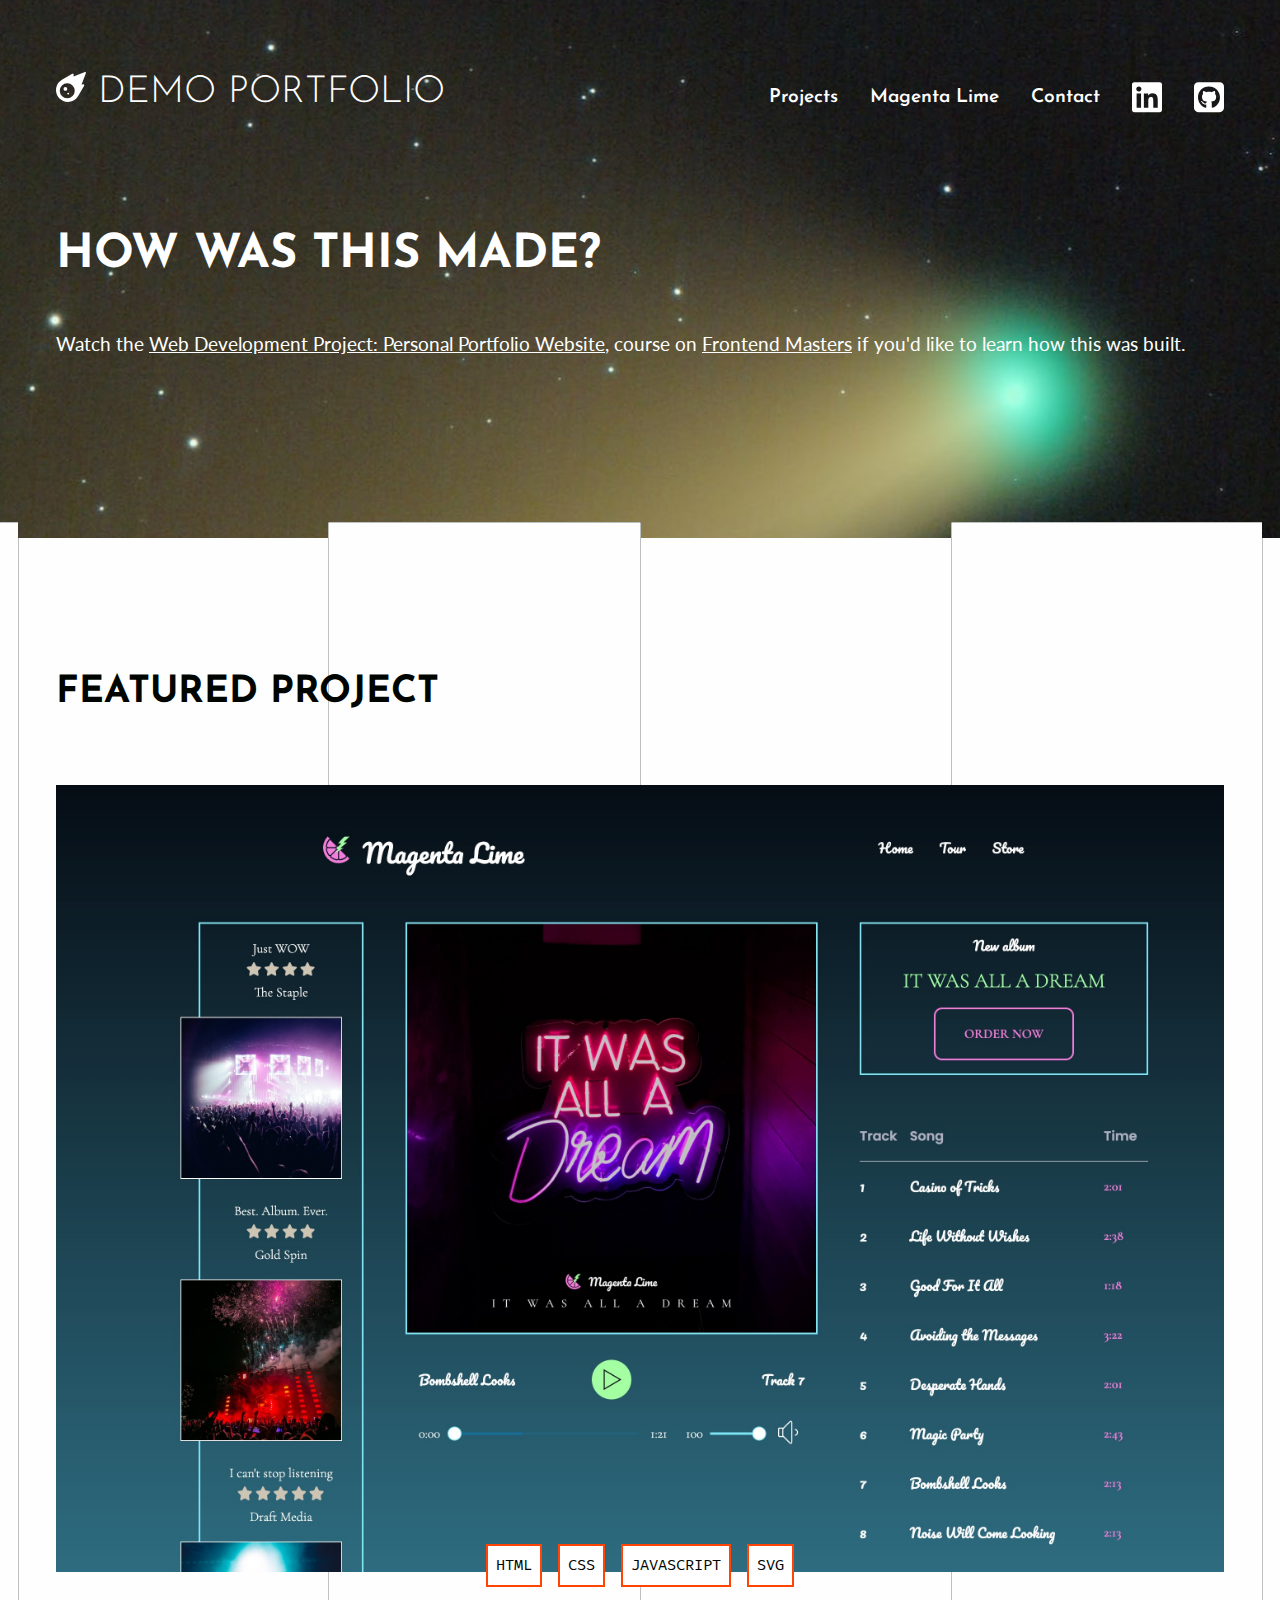
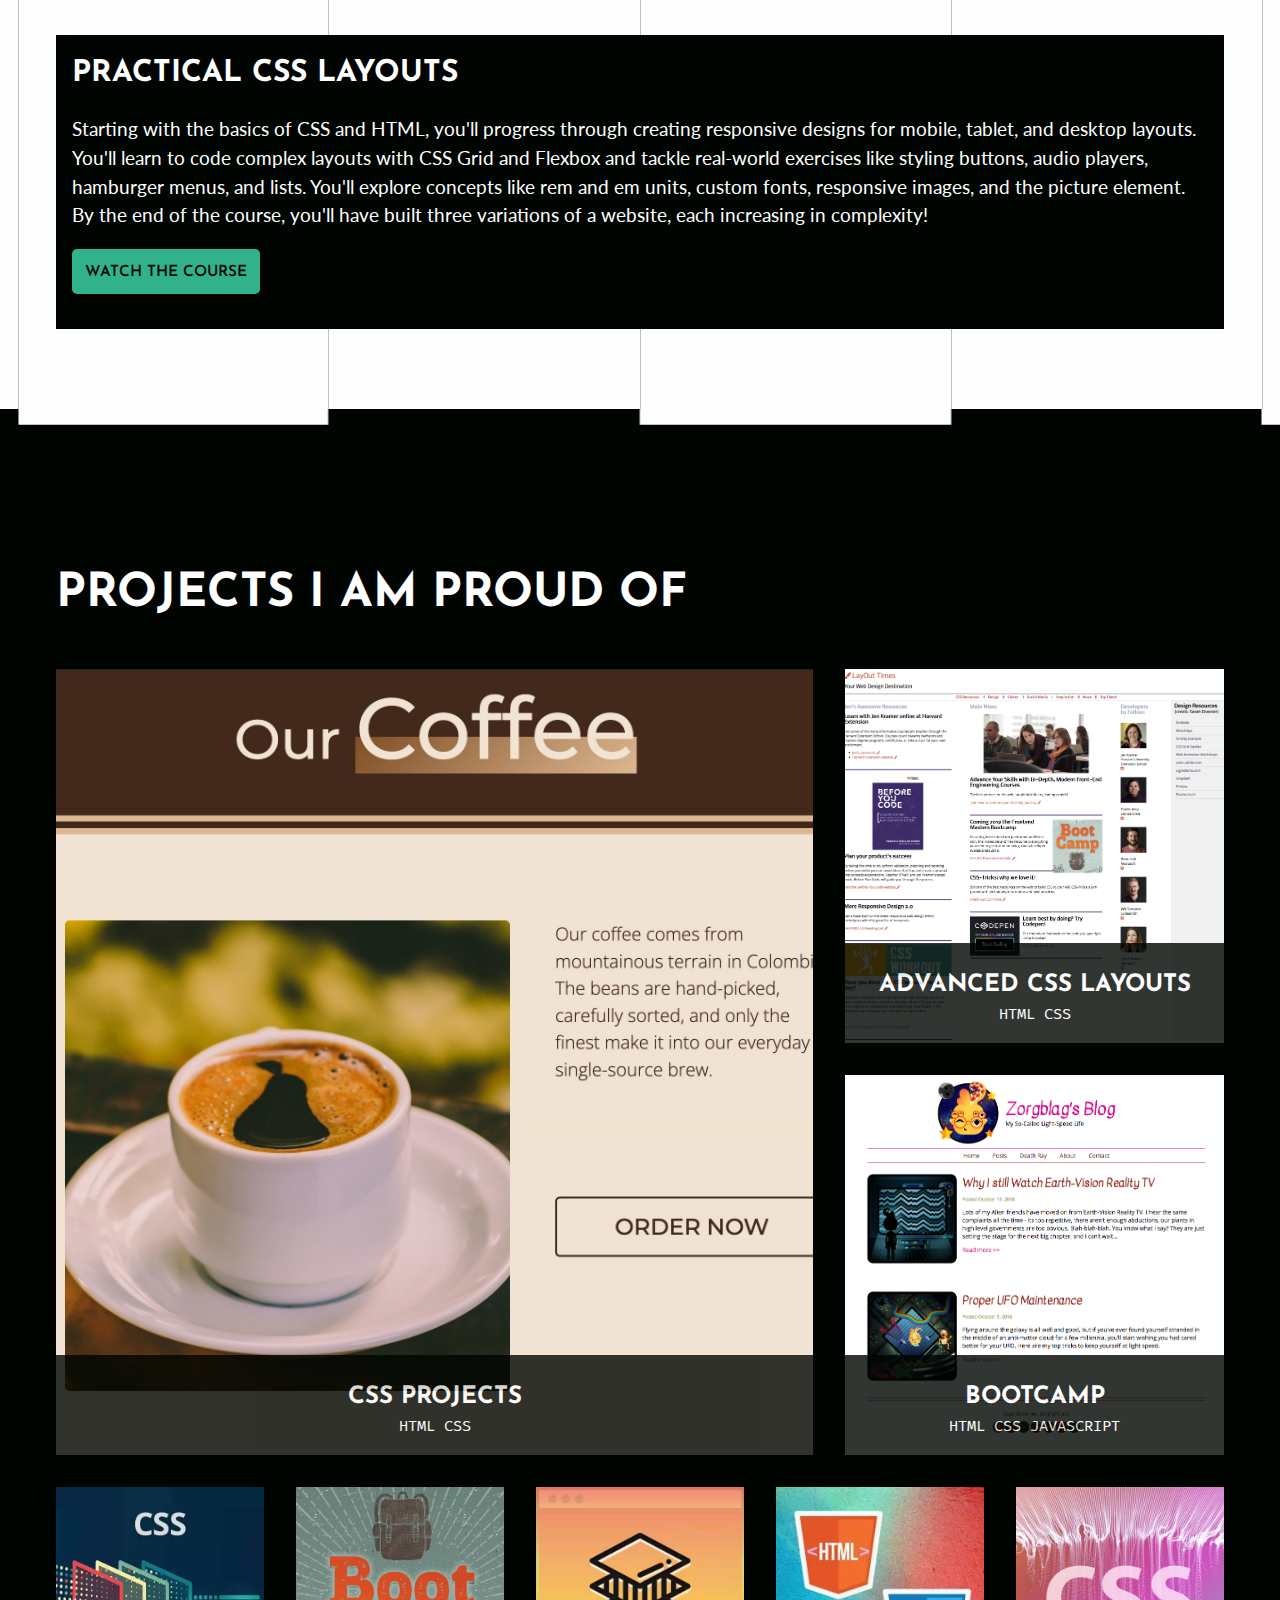
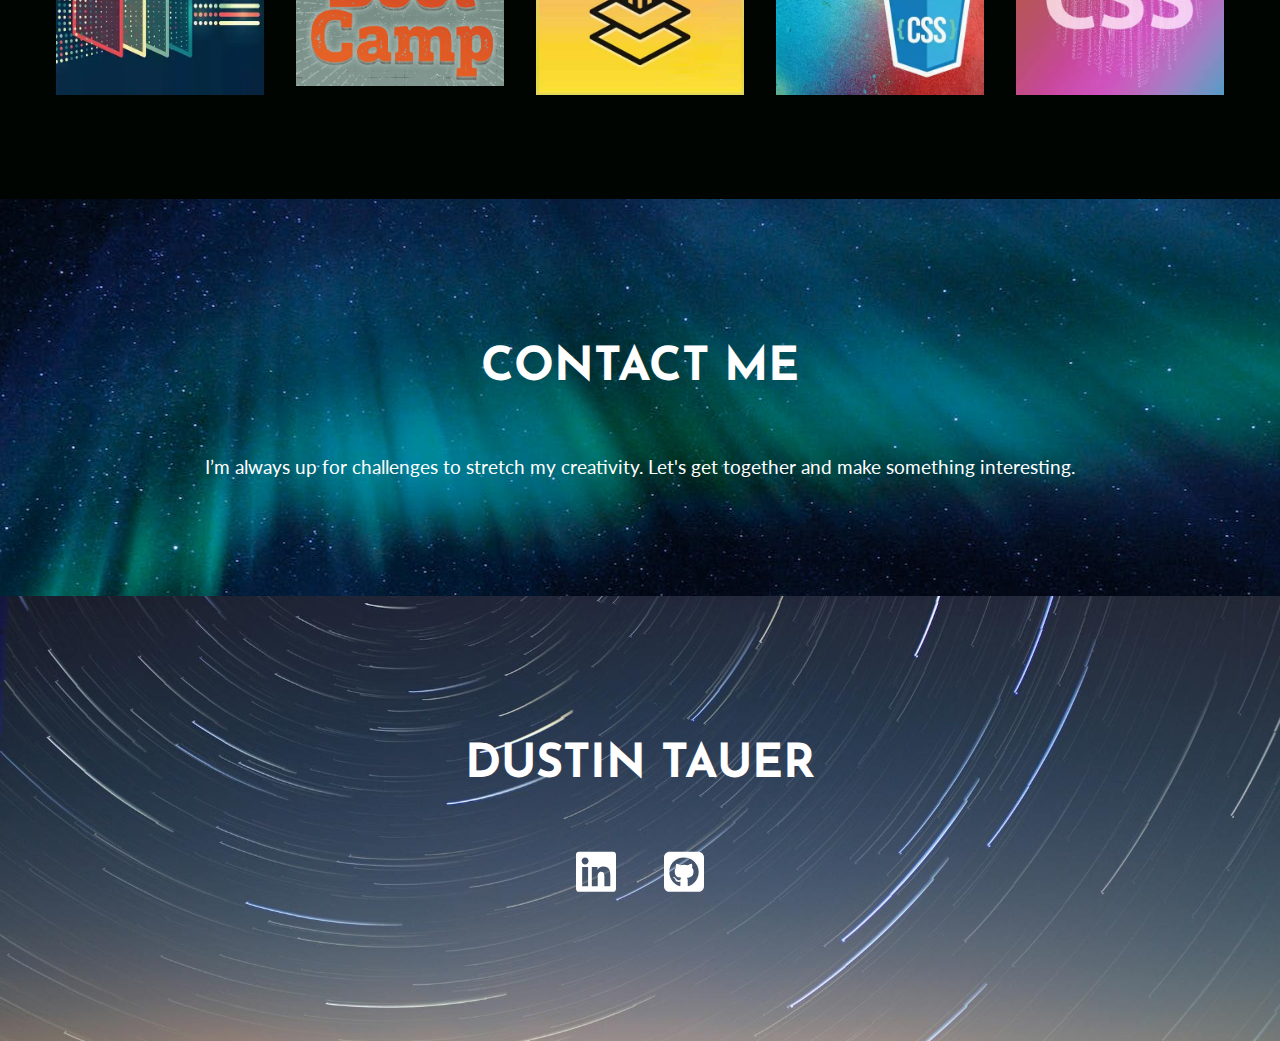
<file: index.html>
<!DOCTYPE html>
<html lang="en">
<head>
	<meta charset="UTF-8">
	<meta name="viewport" content="width=device-width, initial-scale=1.0">
	<title>Demo Portfolio Website</title>
	<link rel="preconnect" href="https://fonts.googleapis.com">
	<link rel="preconnect" href="https://fonts.gstatic.com" crossorigin>
	<link href="https://fonts.googleapis.com/css2?family=Fira+Mono&family=Josefin+Sans:wght@300;600&family=Lato:wght@400;700&display=swap" rel="stylesheet">
	<link href="css/style.css" rel="stylesheet">
</head>

<body>
	<section class="intro">
		<div class="container">
			<header>
				<h1>
					<a href="index.html" aria-label="Click for home.">
						<svg xmlns="http://www.w3.org/2000/svg" viewBox="0 0 512 512" aria-hidden="true">
							<path d="M493.7 .9L299.4 75.6l2.3-29.3c1-12.8-12.8-21.5-24-15.1L101.3 133.4C38.6 169.7 0 236.6 0 309C0 421.1 90.9 512 203 512c72.4 0 139.4-38.6 175.7-101.3L480.8 234.3c6.5-11.1-2.2-25-15.1-24l-29.3 2.3L511.1 18.3c.6-1.5 .9-3.2 .9-4.8C512 6 506 0 498.5 0c-1.7 0-3.3 .3-4.8 .9zM192 192a128 128 0 1 1 0 256 128 128 0 1 1 0-256zm0 96a32 32 0 1 0 -64 0 32 32 0 1 0 64 0zm16 96a16 16 0 1 0 0-32 16 16 0 1 0 0 32z" />
						</svg>
						Demo Portfolio
					</a>
				</h1>
				<button type="button" tabindex="-1" hidden></button>
				<nav>
					<ul class="menu">
						<li><a href="index.html#projects">Projects</a></li>
						<li><a href="lime.html">Magenta Lime</a></li>
						<li><a href="index.html#contact">Contact</a></li>
						<li>
							<a href="https://www.linkedin.com/in/dtauer/" target="_blank" aria-label="LinkedIn.">
								<svg xmlns="http://www.w3.org/2000/svg" viewBox="0 0 448 512" aria-hidden="true">
									<path d="M416 32H31.9C14.3 32 0 46.5 0 64.3v383.4C0 465.5 14.3 480 31.9 480H416c17.6 0 32-14.5 32-32.3V64.3c0-17.8-14.4-32.3-32-32.3zM135.4 416H69V202.2h66.5V416zm-33.2-243c-21.3 0-38.5-17.3-38.5-38.5S80.9 96 102.2 96c21.2 0 38.5 17.3 38.5 38.5 0 21.3-17.2 38.5-38.5 38.5zm282.1 243h-66.4V312c0-24.8-.5-56.7-34.5-56.7-34.6 0-39.9 27-39.9 54.9V416h-66.4V202.2h63.7v29.2h.9c8.9-16.8 30.6-34.5 62.9-34.5 67.2 0 79.7 44.3 79.7 101.9V416z" />
								</svg>
							</a>
						</li>
						<li>
							<a href="https://www.github.com/dtauer" target="_blank" aria-label="Github">
								<svg xmlns="http://www.w3.org/2000/svg" viewBox="0 0 448 512" aria-hidden="true">
									<path d="M448 96c0-35.3-28.7-64-64-64H64C28.7 32 0 60.7 0 96V416c0 35.3 28.7 64 64 64H384c35.3 0 64-28.7 64-64V96zM265.8 407.7c0-1.8 0-6 .1-11.6c.1-11.4 .1-28.8 .1-43.7c0-15.6-5.2-25.5-11.3-30.7c37-4.1 76-9.2 76-73.1c0-18.2-6.5-27.3-17.1-39c1.7-4.3 7.4-22-1.7-45c-13.9-4.3-45.7 17.9-45.7 17.9c-13.2-3.7-27.5-5.6-41.6-5.6s-28.4 1.9-41.6 5.6c0 0-31.8-22.2-45.7-17.9c-9.1 22.9-3.5 40.6-1.7 45c-10.6 11.7-15.6 20.8-15.6 39c0 63.6 37.3 69 74.3 73.1c-4.8 4.3-9.1 11.7-10.6 22.3c-9.5 4.3-33.8 11.7-48.3-13.9c-9.1-15.8-25.5-17.1-25.5-17.1c-16.2-.2-1.1 10.2-1.1 10.2c10.8 5 18.4 24.2 18.4 24.2c9.7 29.7 56.1 19.7 56.1 19.7c0 9 .1 21.7 .1 30.6c0 4.8 .1 8.6 .1 10c0 4.3-3 9.5-11.5 8C106 393.6 59.8 330.8 59.8 257.4c0-91.8 70.2-161.5 162-161.5s166.2 69.7 166.2 161.5c.1 73.4-44.7 136.3-110.7 158.3c-8.4 1.5-11.5-3.7-11.5-8zm-90.5-54.8c-.2-1.5 1.1-2.8 3-3.2c1.9-.2 3.7 .6 3.9 1.9c.3 1.3-1 2.6-3 3c-1.9 .4-3.7-.4-3.9-1.7zm-9.1 3.2c-2.2 .2-3.7-.9-3.7-2.4c0-1.3 1.5-2.4 3.5-2.4c1.9-.2 3.7 .9 3.7 2.4c0 1.3-1.5 2.4-3.5 2.4zm-14.3-2.2c-1.9-.4-3.2-1.9-2.8-3.2s2.4-1.9 4.1-1.5c2 .6 3.3 2.1 2.8 3.4c-.4 1.3-2.4 1.9-4.1 1.3zm-12.5-7.3c-1.5-1.3-1.9-3.2-.9-4.1c.9-1.1 2.8-.9 4.3 .6c1.3 1.3 1.8 3.3 .9 4.1c-.9 1.1-2.8 .9-4.3-.6zm-8.5-10c-1.1-1.5-1.1-3.2 0-3.9c1.1-.9 2.8-.2 3.7 1.3c1.1 1.5 1.1 3.3 0 4.1c-.9 .6-2.6 0-3.7-1.5zm-6.3-8.8c-1.1-1.3-1.3-2.8-.4-3.5c.9-.9 2.4-.4 3.5 .6c1.1 1.3 1.3 2.8 .4 3.5c-.9 .9-2.4 .4-3.5-.6zm-6-6.4c-1.3-.6-1.9-1.7-1.5-2.6c.4-.6 1.5-.9 2.8-.4c1.3 .7 1.9 1.8 1.5 2.6c-.4 .9-1.7 1.1-2.8 .4z" />
								</svg>
							</a>
						</li>
					</ul>
				</nav>
			</header>
			<h2>How was this made?</h2>		
			<p>Watch the  <a href="https://frontendmasters.com/courses/portfolio-website/" target="_blank">Web Development Project: Personal Portfolio Website</a>, course on <a href="https://frontendmasters.com/" target="_blank">Frontend Masters</a> if you'd like to learn how this was built.</p>
		</div>
	</section>
	<section class="section-featured">
		<div class="container">
			<h2>Featured Project</h2>
			<article>
				<h3>Practical CSS Layouts</h3>
				<img src="img/fem-maglime.jpg" alt="Screenshot of the Magenta Lime website, desktop dimension." />
				<ul>
					<li>HTML</li>
					<li>CSS</li>
					<li>JavaScript</li>
					<li>SVG</li>
				</ul>
				<div class="blackbox">
					<p>Starting with the basics of CSS and HTML, you'll progress through creating responsive designs for mobile, tablet, and desktop layouts. You'll learn to code complex layouts with CSS Grid and Flexbox and tackle real-world exercises like styling buttons, audio players, hamburger menus, and lists. You'll explore concepts like rem and em units, custom fonts, responsive images, and the picture element. By the end of the course, you'll have built three variations of a website, each increasing in complexity!</p>
					<p><a href="https://frontendmasters.com/courses/css-layouts/" target="_blank" class="button">Watch the course</a></p>
				</div>
			</article>
		</div>
	</section>
	<section class="section-projects" id="projects">
		<div class="container">
			<h2>Projects I am proud of</h2>
			<div class="topgrid">
				<figure>
					<a href="https://frontendmasters.com/courses/css-projects/" target="_blank"><img src="img/fem-coffee-layout.jpg" alt="CSS Projects" /></a>
					<figcaption>
						<a href="https://frontendmasters.com/courses/css-projects/" target="_blank">
							<h3>CSS Projects</h3>
							<ul>
								<li>HTML</li>
								<li>CSS</li>
							</ul>
						</a>
					</figcaption>
				</figure>
				<figure>
					<a href="https://frontendmasters.com/courses/advanced-css-layouts/" target="_blank"><img src="img/fem-news.png" alt="Advanced CSS Layouts" /></a>
					<figcaption>
						<a href="https://frontendmasters.com/courses/advanced-css-layouts/" target="_blank">
							<h3>Advanced CSS Layouts</h3>
							<ul>
								<li>HTML</li>
								<li>CSS</li>
							</ul>
						</a>
					</figcaption>
				</figure>
				<figure>
					<a href="https://frontendmasters.com/bootcamp" target="_blank"><img src="img/fem-blog.png" alt="Frontend Masters Bootcamp." /></a>
					<figcaption>
						<a href="https://frontendmasters.com/bootcamp" target="_blank">
							<h3>Bootcamp</h3>
							<ul>
								<li>HTML</li>
								<li>CSS</li>
								<li>JavaScript</li>
							</ul>
						</a>
					</figcaption>
				</figure>
			</div>
			<div class="bottomgrid">
				<a href="https://frontendmasters.com/courses/css-projects/" target="_blank"><img src="img/fem-css-projects.webp" alt="CSS Projects."></a>
				<a href="https://frontendmasters.com/bootcamp" target="_blank"><img src="img/fem-bootcamp.png" alt="Frontend Masters Bootcamp."></a>
				<a href="https://frontendmasters.com/courses/advanced-css-layouts/" target="_blank"><img src="img/fem-adv-css.jpg" alt="Advanced CSS Layouts."></a>
				<a href="https://frontendmasters.com/courses/intermediate-html-css/" target="_blank"><img src="img/fem-int-css.webp" alt="Intermediate HTML and CSS."></a>
				<a href="https://frontendmasters.com/courses/css-layouts" target="_blank"><img src="img/fem-layouts.webp" alt="Practical CSS Layouts."></a>
			</div>
		</div>
	</section>
	<section class="section-contact" id="contact">
		<div class="container">
			<h2>Contact Me</h2>
			<p>I’m always up for challenges to stretch my creativity. Let's get together and make something interesting.</p>
		</div>
	</section>
	<footer>
		<div class="container">
			<h2>Dustin Tauer</h2>
			<ul>
				<li>
					<!-- LinkedIn SVG -->
					<a href="https://www.linkedin.com/in/dtauer" target="_blank" aria-label="LinkedIn">
						<svg xmlns="http://www.w3.org/2000/svg" viewBox="0 0 448 512" aria-hidden="true">
							<!--!Font Awesome Free 6.5.1 by @fontawesome - https://fontawesome.com License - https://fontawesome.com/license/free Copyright 2024 Fonticons, Inc.-->
							<path d="M416 32H31.9C14.3 32 0 46.5 0 64.3v383.4C0 465.5 14.3 480 31.9 480H416c17.6 0 32-14.5 32-32.3V64.3c0-17.8-14.4-32.3-32-32.3zM135.4 416H69V202.2h66.5V416zm-33.2-243c-21.3 0-38.5-17.3-38.5-38.5S80.9 96 102.2 96c21.2 0 38.5 17.3 38.5 38.5 0 21.3-17.2 38.5-38.5 38.5zm282.1 243h-66.4V312c0-24.8-.5-56.7-34.5-56.7-34.6 0-39.9 27-39.9 54.9V416h-66.4V202.2h63.7v29.2h.9c8.9-16.8 30.6-34.5 62.9-34.5 67.2 0 79.7 44.3 79.7 101.9V416z" />
						</svg></a>
				</li>
				<li>
					<a href="https://www.github.com/dtauer" target="_blank" aria-label="Github">
						<svg xmlns="http://www.w3.org/2000/svg" viewBox="0 0 448 512" aria-hidden="true">
							<!--!Font Awesome Free 6.5.1 by @fontawesome - https://fontawesome.com License - https://fontawesome.com/license/free Copyright 2024 Fonticons, Inc.-->
							<path d="M448 96c0-35.3-28.7-64-64-64H64C28.7 32 0 60.7 0 96V416c0 35.3 28.7 64 64 64H384c35.3 0 64-28.7 64-64V96zM265.8 407.7c0-1.8 0-6 .1-11.6c.1-11.4 .1-28.8 .1-43.7c0-15.6-5.2-25.5-11.3-30.7c37-4.1 76-9.2 76-73.1c0-18.2-6.5-27.3-17.1-39c1.7-4.3 7.4-22-1.7-45c-13.9-4.3-45.7 17.9-45.7 17.9c-13.2-3.7-27.5-5.6-41.6-5.6s-28.4 1.9-41.6 5.6c0 0-31.8-22.2-45.7-17.9c-9.1 22.9-3.5 40.6-1.7 45c-10.6 11.7-15.6 20.8-15.6 39c0 63.6 37.3 69 74.3 73.1c-4.8 4.3-9.1 11.7-10.6 22.3c-9.5 4.3-33.8 11.7-48.3-13.9c-9.1-15.8-25.5-17.1-25.5-17.1c-16.2-.2-1.1 10.2-1.1 10.2c10.8 5 18.4 24.2 18.4 24.2c9.7 29.7 56.1 19.7 56.1 19.7c0 9 .1 21.7 .1 30.6c0 4.8 .1 8.6 .1 10c0 4.3-3 9.5-11.5 8C106 393.6 59.8 330.8 59.8 257.4c0-91.8 70.2-161.5 162-161.5s166.2 69.7 166.2 161.5c.1 73.4-44.7 136.3-110.7 158.3c-8.4 1.5-11.5-3.7-11.5-8zm-90.5-54.8c-.2-1.5 1.1-2.8 3-3.2c1.9-.2 3.7 .6 3.9 1.9c.3 1.3-1 2.6-3 3c-1.9 .4-3.7-.4-3.9-1.7zm-9.1 3.2c-2.2 .2-3.7-.9-3.7-2.4c0-1.3 1.5-2.4 3.5-2.4c1.9-.2 3.7 .9 3.7 2.4c0 1.3-1.5 2.4-3.5 2.4zm-14.3-2.2c-1.9-.4-3.2-1.9-2.8-3.2s2.4-1.9 4.1-1.5c2 .6 3.3 2.1 2.8 3.4c-.4 1.3-2.4 1.9-4.1 1.3zm-12.5-7.3c-1.5-1.3-1.9-3.2-.9-4.1c.9-1.1 2.8-.9 4.3 .6c1.3 1.3 1.8 3.3 .9 4.1c-.9 1.1-2.8 .9-4.3-.6zm-8.5-10c-1.1-1.5-1.1-3.2 0-3.9c1.1-.9 2.8-.2 3.7 1.3c1.1 1.5 1.1 3.3 0 4.1c-.9 .6-2.6 0-3.7-1.5zm-6.3-8.8c-1.1-1.3-1.3-2.8-.4-3.5c.9-.9 2.4-.4 3.5 .6c1.1 1.3 1.3 2.8 .4 3.5c-.9 .9-2.4 .4-3.5-.6zm-6-6.4c-1.3-.6-1.9-1.7-1.5-2.6c.4-.6 1.5-.9 2.8-.4c1.3 .7 1.9 1.8 1.5 2.6c-.4 .9-1.7 1.1-2.8 .4z" />
						</svg>
					</a>
				</li>
			</ul>
		</div>
	</footer>
</body>

</html>
</file>
<file: css/style.css>
/* copied from our previous work. Do not delete! */
@layer base {
  :root {
    /* colors */
    --black: #000501;
    --tan: #b6b57b;
    --green: #31b28a;
    --lightgreen: #8cdfc5;
    --red: #ff4404;
    --white: #ffffff;

    /* font families */
    --main: "Lato", sans-serif;
    --heading: "Josefin Sans", sans-serif;
    --mono: "Fira mono", monospace;

    /* type scale */
    --base-size: 1.2rem;
    --scale: 1.25;
    --h1: calc(var(--h2) * var(--scale));
    --h2: calc(var(--h3) * var(--scale));
    --h3: calc(var(--h4) * var(--scale));
    --h4: calc(var(--h5) * var(--scale));
    --h5: calc(var(--h6) * var(--scale));
    --h6: var(--base-size);
    --small: calc(var(--base-size) / var(--scale));
  }

  /* border box model: https://css-tricks.com/box-sizing/ */
  html {
    box-sizing: border-box;
  }

  *,
  *::before,
  *::after {
    box-sizing: inherit;
  }

  /* h/t Scott O'Hara https://css-tricks.com/inclusively-hidden/ */
  .sr-only:not(:focus):not(:active) {
    clip: rect(0 0 0 0);
    clip-path: inset(50%);
    height: 1px;
    overflow: hidden;
    position: absolute;
    white-space: nowrap;
    width: 1px;
  }

  body {
    font-family: var(--main);
    line-height: 1.5;
    font-size: var(--base-size);
    margin: 0;
    padding: 0;
  }

  h1,
  h2,
  h3,
  h4,
  h5,
  h6 {
    font-family: var(--heading);
    text-transform: uppercase;
  }

  h1 {
    font-size: var(--h1);
  }

  h2 {
    font-size: var(--h2);
  }

  h3 {
    font-size: var(--h3);
  }

  h4 {
    font-size: var(--h4);
  }

  h5 {
    font-size: var(--h5);
  }

  h6 {
    font-size: var(--h6);
  }

  .mono {
    font-family: var(--mono);
  }

  .colors {
    display: flex;
    /* you could do this with grid as well, but you may need a few more lines of code */
  }

  .colors>* {
    width: 50px;
    height: 50px;
    margin-right: 20px;
    border: 1px solid black;
  }

  .white {
    background-color: var(--white);
  }

  .black {
    background-color: var(--black);
  }

  .tan {
    background-color: var(--tan);
  }

  .green {
    background-color: var(--green);
  }

  .lightgreen {
    background-color: var(--lightgreen);
  }

  .red {
    background-color: var(--red);
  }

  a {
    color: var(--green);
  }

  a:hover {
    text-decoration: none;
  }

  img {
    max-width: 100%;
  }

  figure {
    margin: 0;
    padding: 0;
  }

  .container {
    max-width: 1200px;
    margin: 0 auto;
    padding: 0 1rem;
  }

  .button {
    display: inline-block;
    background-color: var(--green);
    color: var(--black);
    padding: 1rem 0.8rem 0.8rem 0.8rem;
    border-radius: 5px;
    text-decoration: none;
    font-family: var(--heading);
    font-size: var(--small);
    text-transform: uppercase;
    font-weight: 600;
    line-height: 1;
  }

  .button:hover {
    background-color: var(--tan);
  }
}

@layer intro {
  .intro {
    padding: 4rem 0 10rem 0;
    /* jagged white/transparent graphic */
    background-image: url("../img/fem-featured-top.png"),
      /* comet image */
      url("../img/fem-comet.jpg");
    background-repeat: repeat-x, no-repeat;
    background-position: bottom center, 86% 10%;
    color: var(--white);
  }

  .intro a {
    color: var(--white);
  }

  .intro h2 {
    text-transform: uppercase;
  }

  .name {
    font-weight: 700;
  }
}

@layer header {

  /* originally placed so that we could see what we were doing when creating the navbar */
  /* body {
    background-color: black;
  } */
  header {
    display: flex;
    flex-flow: row wrap;
    justify-content: space-between;
    align-items: baseline;
    margin-bottom: 6rem;
  }

  header h1 {
    font-size: var(--h3);
    color: var(--lightgreen);
    font-weight: 300;
    margin: 0;
  }

  .intro header a {
    text-decoration: none;
    color: var(--white);
  }

  .intro header a:hover {
    color: var(--green);
  }

  header svg {
    width: 30px;
    fill: var(--white);
    margin-top: 0.5rem;
  }

  header a:hover svg {
    fill: var(--green);
  }

  nav {
    font-family: var(--heading);
    font-weight: 600;
    margin: 0;
    padding: 0;
  }

  nav ul {
    margin: 0;
    padding: 0;
    list-style-type: none;
    display: flex;
    flex-flow: row wrap;
    justify-content: center;
    align-items: center;
    gap: 2rem;
  }

  .intro nav .button {
    padding: 0.6rem 0.4rem 0.4rem 0.4rem;
    color: var(--black);
  }

  .intro nav .button:hover {
    color: var(--black);
  }

  @media (max-width: 900px) {
    header {
      justify-content: center;
    }

    header h1 {
      flex-basis: 100%;
      text-align: center;
      margin-bottom: 2rem;
    }
  }

  @media (max-width: 640px) {
    header {
      justify-content: space-between;
    }

    header h1 {
      flex-basis: auto;
    }

    /* hamburger button is the button HTML element */
    header button {
      display: block;
      font-size: 3rem;
      line-height: 1;
      border: 0;
      background: transparent;
      color: var(--white);
    }

    header button:hover {
      color: var(--green);
    }

    header button::after {
      content: "\2630";
    }

    /* menu that appears when hamburger is clicked */
    nav {
      position: fixed;
      top: 0;
      right: 200%;
      width: 100vw;
      height: 100vh;
      opacity: 0;
      background: #fff;
      padding-top: 20%;
      transition: right 0s 0.5s, opacity 0.5s;
    }

    /* trigger for animation - pulls down nav box */
    button:focus+nav,
    button:focus-within+nav {
      right: 0;
      opacity: 1;
      transition: right 0s, opacity 0.5s;
    }

    nav ul {
      display: block;
      text-align: center;
      position: relative;
      top: -50vh;
      transition: top 0.5s;
    }

    /* trigger for animation - makes the links in motion */
    button:focus+nav ul,
    button:focus-within+nav ul {
      top: 0;
    }

    /* styling for links and SVGs in the mobile menu */
    nav a:any-link:not(.button) {
      display: block;
      padding: 1.5rem;
      color: var(--green);
    }

    nav a svg {
      fill: var(--green);
    }

    nav a:hover,
    nav a svg:hover {
      color: var(--tan);
      fill: var(--tan);
    }

    /* keep spacing even between link items */
    nav .button {
      margin-top: 1.5rem;
    }

    /* sets up the close icon - clicking anywhere not on a link will close the menu */
    nav ul::after {
      content: "\2716";
      color: var(--green);
      display: block;
      position: absolute;
      top: 0.125rem;
      right: 0.5rem;
      font-size: 3rem;
      line-height: 1;
    }
  }
}

@layer featured {
  .section-featured {
    background-image: url("../img/fem-feature-bottom.png"),
      url("../img/fem-feature-bkgd.png");
    background-repeat: repeat-x, repeat;
    background-position: bottom center, center center;
    color: var(--black);
    padding: 6rem 0;
  }


  .section-featured h2 {
    font-size: var(--h3);
  }

  .section-featured h3 {
    margin: 3rem 0 0 0;
    padding: 1rem 1rem 0 1rem;
    color: white;
    font-size: var(--h4);
    background-color: var(--black);
  }

  .blackbox {
    padding: 0rem 1rem 1rem 1rem;
    color: white;
    background-color: var(--black);
    border-radius: 0;
  }

  .section-featured article {
    display: grid;
    grid-template-rows: auto;
  }

  .section-featured img {
    grid-row: 1/2;
    grid-column: 1/2;
    display: block;
    margin-top: 2rem;
  }

  .section-featured ul {
    list-style-type: none;
    padding: 0;
    margin: 0;
    display: flex;
    flex-flow: row wrap;
    justify-content: center;
    gap: 1rem;
    font-family: var(--mono);
    text-transform: uppercase;
    font-size: var(--small);
    grid-row: 2/3;
    margin-top: -1.75rem;
  }

  .section-featured li {
    background-color: var(--white);
    padding: 0.5rem;
    border: 2px solid var(--red);
  }
  .project {
    background-image: 
      url("../img/fem-feature-bkgd.png");
    background-repeat: repeat;
    background-position: center center;
    color: var(--black);
    padding: 6rem 0;
  }

  @media (max-width: 475px) {
    .section-featured h2 {
      font-size: var(--h4);
    }
  }

  @media (max-width: 400px) {
    .section-featured h2 {
      font-size: var(--h5);
    }

    .section-featured h3 {
      font-size: var(--h5);
    }

    .section-featured ul {
      background-color: var(--white);
      padding: 0.5rem;
      border: 2px solid var(--red);
    }

    .section-featured li {
      background-color: transparent;
      padding: 0;
      border: none;
    }
  }
}

@layer projects {
  .section-projects {
    background-color: var(--black);
    padding: 6rem 0 4rem 0;
    color: var(--white);
  }

  figure {
    display: grid;
    grid-template-rows: 1fr 100px;
  }

  figure img {
    object-fit: cover;
    width: 100%;
    height: 100%;
  }

  figure a {
    color: var(--white);
    text-decoration: none;
    grid-row: 1/3;
    grid-column: 1/2;
  }

  figure a:hover {
    color: var(--green);
  }

  figcaption {
    background-color: var(--black);
    opacity: 0.8;
    text-align: center;
    grid-row: 2/3;
    grid-column: 1/2;
  }

  figcaption h3 {
    margin-bottom: 0;
    font-size: var(--h5);
  }

  figcaption ul {
    list-style-type: none;
    padding: 0;
    margin: 0 0 2rem 0;
    font-family: var(--mono);
    text-transform: uppercase;
    font-size: var(--small);
  }

  figcaption li {
    display: inline-block;
  }

  .topgrid {
    display: grid;
    grid-template-columns: 2fr 1fr;
    gap: 2rem;
  }

  .topgrid figure:first-child {
    grid-row: span 2;
  }

  .bottomgrid {
    display: grid;
    grid-template-columns: repeat(5, 1fr);
    gap: 2rem;
    margin: 2rem 0;
  }

  @media (max-width: 992px) {
    .topgrid {
      display: block;
    }

    .topgrid figure {
      margin-bottom: 4rem;
    }

    .bottomgrid {
      display: flex;
      flex-flow: row wrap;
      justify-content: center;
      align-content: center;
      gap: 6rem 2rem;
    }

    .bottomgrid>* {
      flex-basis: 30%;
    }

    .bottomgrid img {
      object-fit: cover;
      width: 100%;
      height: 100%;
    }
  }

  @media (max-width: 667px) {
    .bottomgrid {
      gap: 2rem;
    }

    .bottomgrid a {
      flex-basis: 80%;
    }

    .topgrid figure {
      margin-bottom: 2rem;
    }

    .section-projects h2 {
      font-size: var(--h5);
    }

    figcaption h3 {
      font-size: var(--base-size);
    }
  }
}

@layer contact {
  .section-contact {
    text-align: center;
    padding: 6rem 0;
    background: var(--black) url("../img/fem-aurora.jpg") center center;
    color: var(--white);
  }

  .section-contact p:last-child {
    margin-top: 3rem;
  }
}

@layer footer {
  footer {
    text-align: center;
    padding: 6rem 0;
    background: var(--black) url("../img/fem-stars.jpg") no-repeat center center;
    background-size: cover;
    color: var(--white);
  }

  footer ul {
    list-style-type: none;
    padding: 0;
    margin: 2rem 0;
    display: flex;
    flex-flow: row wrap;
    justify-content: center;
    gap: 3rem;
    font-size: 3rem;
  }

  footer svg {
    width: 40px;
    fill: var(--white);
  }

  footer a:hover svg {
    fill: var(--green);
  }

}

@layer maglime {

  /* override the previous comet image */
  .stars {
    padding: 4rem 0 6rem 0;
    /* jagged white/transparent graphic */
    background-image: url("../img/fem-featured-top.png"),
      /* stars in the sky image */
      url("../img/fem-stars-sky.jpg");
    background-repeat: repeat-x, no-repeat;
    background-position: bottom center, top center;
  }

  header+article {
    max-width: 500px;
  }

  .youtube {
    aspect-ratio: 16 / 9;
    width: 100%;
    margin-bottom: 3rem;
  }
  /* turn off previous figure/figcaption formatting */
  .project figure {
    display: block;
  }
  .project figcaption {
    background-color: transparent;
    color: var(--black);
    text-align: left;
  }
  figure.featured-screenshots {
    display: grid;
    grid-template-columns: 1fr 1fr 1fr;
    grid-template-rows: auto auto;
    gap: 2rem;
  }
  .featured-screenshots figcaption {
    grid-column: 1/4;
    grid-row: 2/3;
  }
  .section-featured .featured-screenshots img {
    grid-column: revert;
    grid-row: revert;
  }

  .featured-screenshots figcaption p {
    columns: 2;
  }
.featured-image {
        display: block;
        margin: 5rem 0;
    }
    figure.figure-portfolio {
        padding: 5rem 0;
        display: grid;
        grid-template-columns: 1fr 1fr;
        grid-template-rows: auto;
        align-items: center;
        gap: 2rem;
    }
.figure-portfolio img {
        margin-top: 0;
        grid-column: 2/3;
        grid-row: 1/2;
    }

    .figure-portfolio figcaption {
        grid-column: 1/2;
        grid-row: 1/2;
    }
  .project + footer {
    padding-top: 0;
  }
  .bottom-trim {
    background-image: url("../img/fem-featured-bottom.png");
    background-repeat: repeat-x;
    background-position: top center;
    height: 16px;
    padding-bottom: 4rem;
  }
   @media (max-width: 900px) {
        header + article {
            margin: 4rem auto 0 auto;
            text-align: center;
            max-width: 100%;
        }
        header + article h2 {
            margin: 0;
            line-height: 1;
            font-size: var(--h3);
        }
    .project {
      padding: 2rem 0;
    }
            figure.featured-screenshots {
            display: block;
            max-width: 500px;
            margin: 0 auto;
        }
        .featured-screenshots figcaption p {
            columns: 1;
        }
        footer h2 {
            font-size: var(--h3);
        }
}
@media (max-width: 575px) {
        figure.figure-portfolio {
            display: block;
            margin: 2rem 0;
            padding: 2rem 0;
        }
figure.featured-screenshots {
            width: 100%;
        }

        .feature-image {
            margin: 2rem 0;
        }
        footer h2 {
            font-size: var(--h4);
        }

    }
        @media (max-width: 450px) {
        header + article {
            text-align: left;
        }

        header + article h2 {
            font-size: var(--h4);
        }
    }





}
</file>
